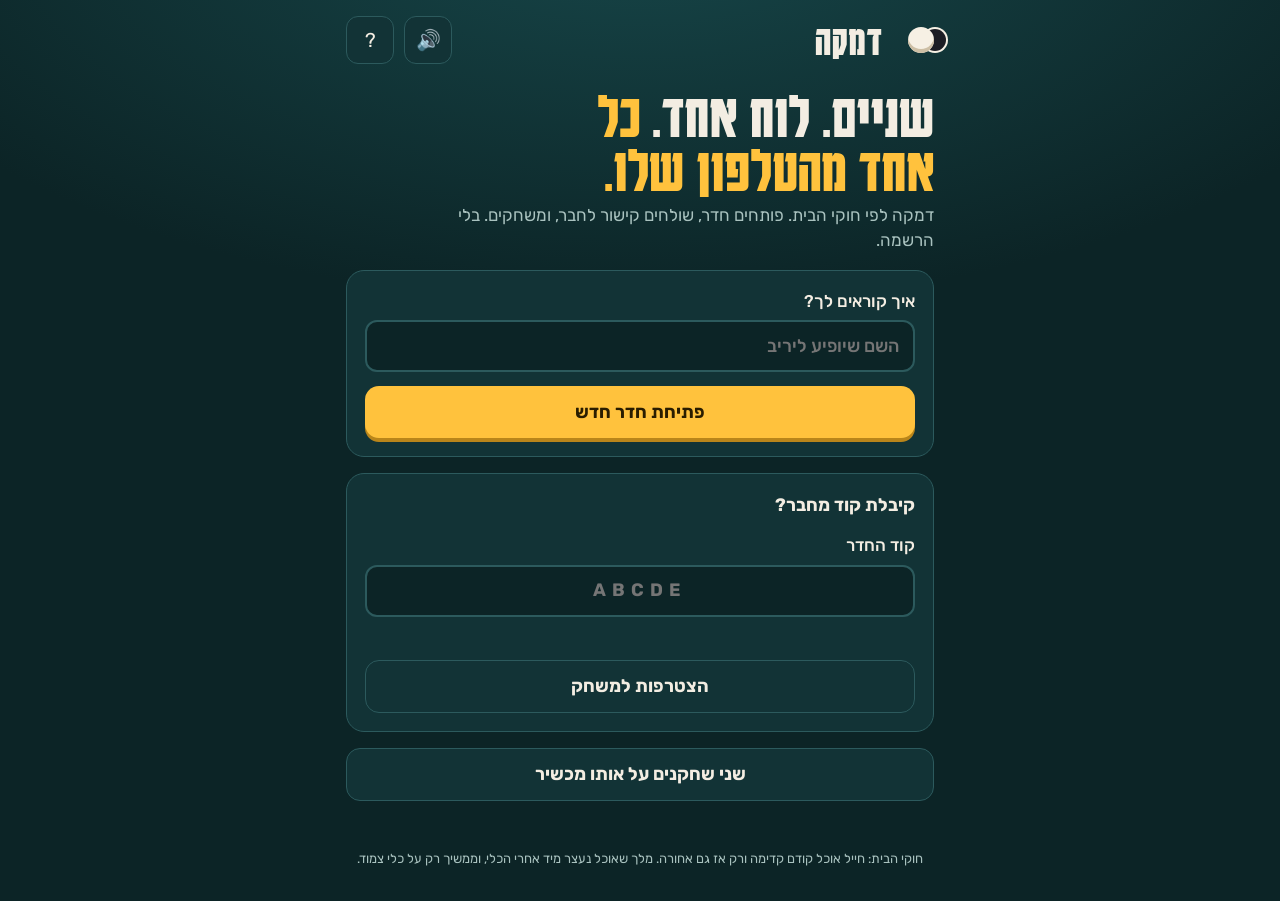
<file: index.html>
<!DOCTYPE html>
<html lang="he" dir="rtl">
<head>
<meta charset="utf-8">
<meta name="viewport" content="width=device-width, initial-scale=1, viewport-fit=cover">
<meta name="theme-color" content="#0c2426">
<title>דמקה בקיוסק</title>
<meta name="description" content="דמקה אונליין לשני שחקנים, כל אחד מהטלפון שלו. בלי הרשמה.">
<link rel="preconnect" href="https://fonts.googleapis.com">
<link rel="preconnect" href="https://fonts.gstatic.com" crossorigin>
<link href="https://fonts.googleapis.com/css2?family=Karantina:wght@400;700&family=Rubik:wght@400;500;700&display=swap" rel="stylesheet">
<link rel="stylesheet" href="style.css">
</head>
<body>
<div class="wrap">
  <header class="top">
    <h1 class="logo"><span class="dot" aria-hidden="true"></span>דמקה</h1>
    <div class="row" style="flex-wrap:nowrap">
      <button class="icon-btn" id="soundBtn" aria-pressed="true" aria-label="צלילים">🔊</button>
      <button class="icon-btn" id="rulesBtn" aria-label="חוקי המשחק">?</button>
    </div>
  </header>

  <!-- HOME -->
  <main id="home" class="wrap" style="padding:0">
    <section class="hero">
      <h2>שניים. לוח אחד. <em>כל אחד מהטלפון שלו.</em></h2>
      <p>דמקה לפי חוקי הבית. פותחים חדר, שולחים קישור לחבר, ומשחקים. בלי הרשמה.</p>
    </section>
    <div class="card">
      <label class="f" for="nameIn">איך קוראים לך?
        <input class="t" id="nameIn" maxlength="16" autocomplete="nickname" placeholder="השם שיופיע ליריב">
      </label>
      <button class="btn btn-primary" id="createBtn">פתיחת חדר חדש</button>
    </div>
    <div class="card">
      <h3>קיבלת קוד מחבר?</h3>
      <label class="f" for="codeIn">קוד החדר
        <input class="t code" id="codeIn" maxlength="5" autocomplete="off" inputmode="latin" placeholder="ABCDE" aria-describedby="joinErr">
      </label>
      <p class="err" id="joinErr" role="alert"></p>
      <button class="btn btn-ghost" id="joinBtn">הצטרפות למשחק</button>
    </div>
    <button class="btn btn-ghost" id="localBtn">שני שחקנים על אותו מכשיר</button>
  </main>

  <!-- GAME -->
  <main id="game" hidden style="display:flex;flex-direction:column;gap:12px">
    <div class="banner" id="waitBanner" hidden>
      <div class="share" style="width:100%">
        <p>שלח לחבר את הקישור או את הקוד:</p>
        <div class="bigcode" id="bigCode">-----</div>
        <div class="row">
          <button class="btn btn-primary" id="shareBtn">שליחת קישור</button>
          <button class="btn btn-ghost" id="copyBtn">העתקת קישור</button>
        </div>
        <p class="hint">אתה משחק בלבן ומתחיל. הלוח ייפתח כשהחבר ייכנס.</p>
      </div>
    </div>

    <div class="players">
      <div class="pl" id="plTop"><span class="chip"></span><div class="who"><span class="nm"></span><span class="sub"><span class="online"></span><span class="st"></span></span></div></div>
      <span class="vs" aria-hidden="true">נגד</span>
      <div class="pl" id="plBottom"><span class="chip"></span><div class="who"><span class="nm"></span><span class="sub"><span class="online"></span><span class="st"></span></span></div></div>
    </div>

    <div class="status" id="status" aria-live="polite"></div>

    <div class="stage" id="stage">
      <div class="board-wrap" id="boardWrap">
        <span class="stud tl" aria-hidden="true"></span><span class="stud tr" aria-hidden="true"></span><span class="stud bl" aria-hidden="true"></span><span class="stud br" aria-hidden="true"></span>
        <div class="files" id="files" aria-hidden="true"></div>
        <div class="ranks" id="ranks" aria-hidden="true"></div>
        <div class="board" id="board" role="grid" aria-label="לוח דמקה"></div>
        <svg class="paths" id="paths" viewBox="0 0 8 8" preserveAspectRatio="none" aria-hidden="true"></svg>
        <div class="pieces" id="pieces" aria-hidden="true"></div>
        <div class="glare" aria-hidden="true"></div>
        <canvas class="fx" id="fx" aria-hidden="true"></canvas>
      </div>
    </div>

    <div class="tray">
      <span>כלים לבנים: <b id="cntW">12</b></span>
      <span id="moveNo">מהלך 1</span>
      <span>כלים שחורים: <b id="cntB">12</b></span>
    </div>

    <div class="react" id="react" aria-label="תגובות ליריב">
      <button data-e="👏" aria-label="מחיאות כפיים">👏</button>
      <button data-e="🔥" aria-label="אש">🔥</button>
      <button data-e="😂" aria-label="צוחק">😂</button>
      <button data-e="😱" aria-label="בהלם">😱</button>
      <button data-e="🤝" aria-label="לחיצת יד">🤝</button>
    </div>

    <div class="banner" id="drawBanner" hidden>
      <p id="drawText">היריב מציע תיקו.</p>
      <div class="row" style="flex:1 1 200px">
        <button class="btn btn-primary" id="drawYes">מסכים לתיקו</button>
        <button class="btn btn-ghost" id="drawNo">ממשיכים לשחק</button>
      </div>
    </div>

    <div class="actions">
      <button class="btn btn-ghost" id="cancelBtn" hidden>ביטול בחירה</button>
      <button class="btn btn-ghost" id="drawBtn">הצעת תיקו</button>
      <button class="btn btn-danger" id="resignBtn">כניעה</button>
      <button class="btn btn-ghost" id="leaveBtn">יציאה</button>
    </div>
    <p class="hint" id="roomHint" style="text-align:center"></p>
  </main>

  <footer>חוקי הבית: חייל אוכל קודם קדימה ורק אז גם אחורה. מלך שאוכל נעצר מיד אחרי הכלי, וממשיך רק על כלי צמוד.</footer>
</div>

<div id="live" class="sr" aria-live="assertive"></div>

<dialog id="rulesDlg" aria-labelledby="rulesH">
  <h2 id="rulesH">החוקים</h2>
  <ul>
    <li>משחקים רק על המשבצות הכהות. הלבן מתחיל.</li>
    <li>חייל זז משבצת אחת באלכסון קדימה.</li>
    <li><b>אכילה היא חובה.</b> קופצים מעל כלי של היריב אל משבצת ריקה אחריו. האכילה הראשונה של חייל חייבת להיות קדימה, אבל אם הוא כבר אכל, הוא יכול להמשיך לאכול גם אחורה.</li>
    <li>אם אחרי אכילה אפשר לאכול שוב, חייבים להמשיך עד הסוף. מותר לבחור באיזו שרשרת לאכול, לא חייבים את הארוכה ביותר.</li>
    <li>חייל שמגיע לשורה האחרונה הופך למלך 👑. אם זה קורה באמצע אכילה, הוא ממשיך לאכול כמלך.</li>
    <li>מלך זז כמה משבצות שרוצה באלכסון ואוכל גם מרחוק, אבל אחרי שהוא אוכל הוא חייב לעצור במשבצת שמיד אחרי הכלי שאכל. הוא ממשיך לאכול רק אם יש כלי של היריב צמוד אליו, כמו חייל. כלי רחוק יותר כבר לא נחשב.</li>
    <li>כלי שנאכל נשאר על הלוח עד סוף התור, ואי אפשר לקפוץ מעליו פעמיים.</li>
    <li>מנצח מי שליריב לא נשארו מהלכים: כל הכלים שלו נאכלו או נחסמו.</li>
    <li>תיקו: בהסכמה, כשאותו מצב חוזר 3 פעמים, או אחרי 15 מהלכים של מלכים בלבד בלי אכילה.</li>
  </ul>
  <p class="hint">איך משחקים: לוחצים על כלי (הכלים שאפשר להזיז מסומנים במסגרת צהובה), ואז על הנקודה הצהובה. בשרשרת אכילה לוחצים על כל עצירה בדרך. אפשר גם עם מקלדת: חצים ו-Enter.</p>
  <form method="dialog"><button class="btn btn-primary" style="width:100%">הבנתי</button></form>
</dialog>

<dialog id="endDlg" aria-labelledby="endH">
  <h2 id="endH" class="sr">סוף המשחק</h2>
  <div class="result-big" id="endBig"></div>
  <p id="endText" style="text-align:center;margin:0 0 14px"></p>
  <div class="row">
    <button class="btn btn-primary" id="rematchBtn">משחק חוזר</button>
    <button class="btn btn-ghost" id="endClose">לראות את הלוח</button>
  </div>
</dialog>

<dialog id="confirmDlg" aria-labelledby="confirmH">
  <h2 id="confirmH" style="font-size:36px">בטוח?</h2>
  <p id="confirmText"></p>
  <div class="row">
    <button class="btn btn-danger" id="confirmYes">כן</button>
    <button class="btn btn-ghost" id="confirmNo">לא</button>
  </div>
</dialog>

<div class="toast" id="toast" role="status" hidden></div>

<svg width="0" height="0" style="position:absolute" aria-hidden="true">
  <defs><linearGradient id="gold" x1="0" y1="0" x2="0" y2="1"><stop offset="0" stop-color="#fff3c0"/><stop offset=".45" stop-color="#f2c44d"/><stop offset="1" stop-color="#a8701a"/></linearGradient></defs>
  <symbol id="crown" viewBox="0 0 24 24"><path fill="url(#gold)" stroke="#6b4310" stroke-width=".6" stroke-linejoin="round" d="M3 18h18l-1.6-9.2-4.4 3.7L12 5.5 9 12.5 4.6 8.8z"/><rect x="3" y="19" width="18" height="2.2" rx="1" fill="url(#gold)" stroke="#6b4310" stroke-width=".5"/><circle cx="12" cy="5" r="1.4" fill="#ff6a55"/><circle cx="4.4" cy="8.4" r="1.1" fill="#7be0a8"/><circle cx="19.6" cy="8.4" r="1.1" fill="#7be0a8"/></symbol>
</svg>

<script src="engine.js"></script>
<script src="app.js"></script>
</body>
</html>
</file>
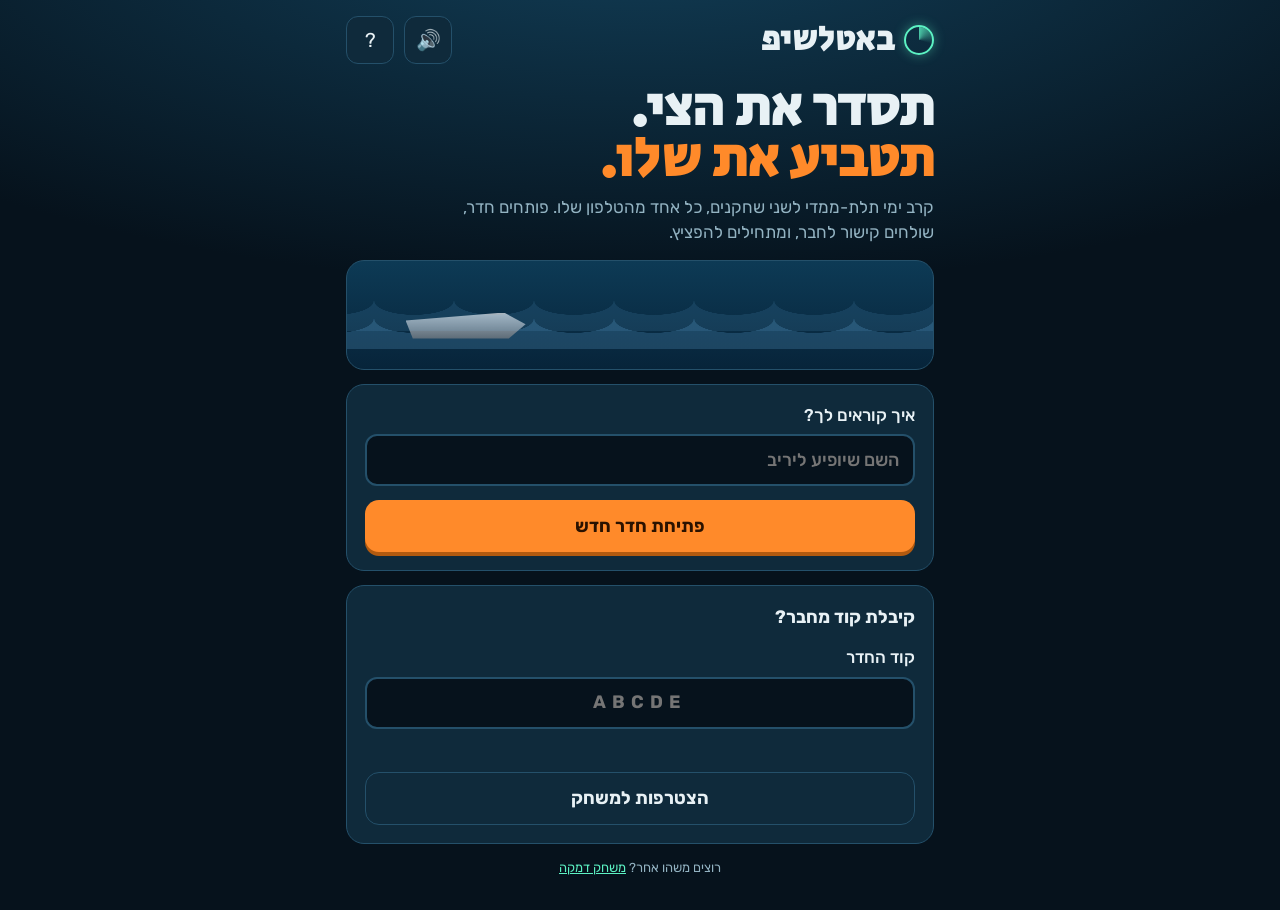
<file: battleship/index.html>
<!DOCTYPE html>
<html lang="he" dir="rtl">
<head>
<meta charset="utf-8">
<meta name="viewport" content="width=device-width, initial-scale=1, viewport-fit=cover">
<meta name="theme-color" content="#06121c">
<title>באטלשיפ</title>
<meta name="description" content="באטלשיפ תלת-ממדי אונליין לשני שחקנים, כל אחד מהטלפון שלו. בלי הרשמה.">
<link rel="preconnect" href="https://fonts.googleapis.com">
<link rel="preconnect" href="https://fonts.gstatic.com" crossorigin>
<link href="https://fonts.googleapis.com/css2?family=Secular+One&family=Rubik:wght@400;500;700&display=swap" rel="stylesheet">
<link rel="stylesheet" href="style.css">
<link rel="stylesheet" href="weapons.css">
</head>
<body>
<div class="wrap">
  <header class="top">
    <h1 class="logo"><span class="radar-dot" aria-hidden="true"></span>באטלשיפ</h1>
    <div class="row" style="flex-wrap:nowrap">
      <button class="icon-btn" id="soundBtn" aria-pressed="true" aria-label="צלילים">🔊</button>
      <button class="icon-btn" id="rulesBtn" aria-label="חוקי המשחק">?</button>
    </div>
  </header>

  <!-- HOME -->
  <main id="home" class="wrap" style="padding:0">
    <section class="hero">
      <h2>תסדר את הצי. <em>תטביע את שלו.</em></h2>
      <p>קרב ימי תלת-ממדי לשני שחקנים, כל אחד מהטלפון שלו. פותחים חדר, שולחים קישור לחבר, ומתחילים להפציץ.</p>
    </section>
    <div class="hero-sea" aria-hidden="true"><div class="wave"></div><div class="boat"></div><div class="wave w2"></div></div>
    <div class="card">
      <label class="f" for="nameIn">איך קוראים לך?
        <input class="t" id="nameIn" maxlength="16" autocomplete="nickname" placeholder="השם שיופיע ליריב">
      </label>
      <button class="btn btn-primary" id="createBtn">פתיחת חדר חדש</button>
    </div>
    <div class="card">
      <h3>קיבלת קוד מחבר?</h3>
      <label class="f" for="codeIn">קוד החדר
        <input class="t code" id="codeIn" maxlength="5" autocomplete="off" placeholder="ABCDE" aria-describedby="joinErr">
      </label>
      <p class="err" id="joinErr" role="alert"></p>
      <button class="btn btn-ghost" id="joinBtn">הצטרפות למשחק</button>
    </div>
  </main>

  <!-- GAME -->
  <main id="game" hidden style="display:flex;flex-direction:column;gap:12px">
    <div class="banner" id="waitBanner" hidden>
      <div class="share">
        <p>שלח לחבר את הקישור או את הקוד:</p>
        <div class="bigcode" id="bigCode">-----</div>
        <div class="row">
          <button class="btn btn-primary" id="shareBtn">שליחת קישור</button>
          <button class="btn btn-ghost" id="copyBtn">העתקת קישור</button>
        </div>
        <p class="hint">בינתיים אפשר כבר לסדר את הצי.</p>
      </div>
    </div>

    <div class="players">
      <div class="pl" id="plMe"><span class="flag" aria-hidden="true">⚓</span><div class="who"><span class="nm"></span><span class="sub"><span class="online"></span><span class="st"></span></span></div></div>
      <span class="vs" aria-hidden="true">נגד</span>
      <div class="pl" id="plOpp"><span class="flag" aria-hidden="true">🏴‍☠️</span><div class="who"><span class="nm"></span><span class="sub"><span class="online"></span><span class="st"></span></span></div></div>
    </div>

    <div class="status" id="status" aria-live="polite"></div>

    <div class="tabs" role="tablist" aria-label="איזה לוח להציג">
      <button role="tab" id="tabEnemy" aria-selected="false" aria-controls="stage">הים של היריב</button>
      <button role="tab" id="tabMine" aria-selected="true" aria-controls="stage">הצי שלי</button>
    </div>

    <div class="stage" id="stage" role="tabpanel">
      <div class="scene">
        <div class="board3d" id="board3d">
          <div class="rim" aria-hidden="true"></div>
          <div class="water" aria-hidden="true"></div>
          <div class="coords x" id="coordX" aria-hidden="true"></div>
          <div class="coords y" id="coordY" aria-hidden="true"></div>
          <div class="grid" id="grid" role="grid" aria-label="לוח"></div>
          <div class="radar" aria-hidden="true"></div>
          <div class="ships" id="ships" aria-hidden="true"></div>
          <div class="marks" id="marks" aria-hidden="true"></div>
          <div class="shells" id="shells" aria-hidden="true"></div>
        </div>
      </div>
      <canvas class="fx" id="fx" aria-hidden="true"></canvas>
    </div>

    <div class="panel" id="placePanel" hidden>
      <h3>סדר את הצי: בחר אונייה ולחץ על הלוח</h3>
      <div class="dock" id="dock"></div>
      <div class="row">
        <button class="btn btn-ghost" id="rotateBtn">⟳ סיבוב</button>
        <button class="btn btn-ghost" id="randomBtn">🎲 סידור אקראי</button>
        <button class="btn btn-ghost" id="clearBtn">ניקוי</button>
      </div>
      <button class="btn btn-sonar" id="readyBtn" disabled>הצי מוכן, לקרב!</button>
    </div>

    <div class="panel" id="fireBar" hidden>
      <div class="weapons" id="weapons" role="radiogroup" aria-label="בחירת נשק"></div>
      <div class="firebar">
        <div class="target" id="targetLbl">בחר משבצת בים של היריב</div>
        <button class="btn btn-ghost" id="dirBtn" hidden>↔ לרוחב</button>
        <button class="btn btn-primary btn-fire" id="fireBtn" disabled>אש! 💥</button>
      </div>
    </div>

    <div class="fleets" id="fleets" hidden>
      <div class="fleet" id="fleetMine"><h4>הצי שלי</h4></div>
      <div class="fleet" id="fleetOpp"><h4>הצי של היריב</h4></div>
    </div>
    <div class="stats" id="stats" hidden>
      <span>יריות: <b id="stShots">0</b></span>
      <span>פגיעות: <b id="stHits">0</b></span>
      <span>דיוק: <b id="stAcc">0%</b></span>
    </div>

    <div class="react" id="react" aria-label="תגובות ליריב">
      <button data-e="💥" aria-label="בום">💥</button>
      <button data-e="😂" aria-label="צוחק">😂</button>
      <button data-e="😱" aria-label="בהלם">😱</button>
      <button data-e="🫡" aria-label="הצדעה">🫡</button>
      <button data-e="🔥" aria-label="אש">🔥</button>
    </div>

    <div class="actions">
      <button class="btn btn-ghost" id="flatBtn" aria-pressed="false">תצוגה שטוחה</button>
      <button class="btn btn-danger" id="resignBtn">כניעה</button>
      <button class="btn btn-ghost" id="leaveBtn">יציאה</button>
    </div>
    <p class="hint" id="roomHint" style="text-align:center"></p>
  </main>

  <footer>רוצים משהו אחר? <a href="../">משחק דמקה</a></footer>
</div>

<div id="live" class="sr" aria-live="assertive"></div>

<dialog id="rulesDlg" aria-labelledby="rulesH">
  <h2 id="rulesH">איך משחקים</h2>
  <ul>
    <li>לכל שחקן לוח של 10×10 וצי של 5 אוניות: נושאת מטוסים (5), ספינת קרב (4), משחתת (3), צוללת (3) וסיירת (2).</li>
    <li>מסדרים את האוניות לאורך או לרוחב, בלי חפיפה. אפשר לסדר לבד או אקראית.</li>
    <li>יורים בתורות. היריב עונה אוטומטית: פגיעה 🔥 או החטאה 💧. <b>פגיעה בירייה רגילה = עוד ירייה.</b></li>
    <li><b>נשק מיוחד</b> (במקום ירייה רגילה):
      ✈️ מתקפה אווירית: 5 משבצות בצורת + (פעמיים) ·
      🚀 טיל טומהוק: ריבוע 3×3 (פעם אחת) ·
      💥 טילי אפאצ'י: 3 משבצות בקו (פעמיים) ·
      🌊 טורפדו: שוחה לאורך שורה או טור עד האונייה הראשונה (פעמיים) ·
      📡 סונאר: בודק אם יש אונייה בריבוע 3×3 בלי לירות (פעמיים).</li>
    <li>כל נשק שייך לאונייה: נושאת המטוסים, ספינת הקרב, המשחתת, הצוללת והסיירת. כשהאונייה טובעת, הנשק שלה אובד.</li>
    <li>כשכל המשבצות של אונייה נפגעו, היא טובעת וכולם רואים איזו אונייה זו.</li>
    <li>מי שמטביע ראשון את כל הצי של היריב מנצח.</li>
    <li>הוגנות: לפני הקרב כל טלפון נועל את הסידור שלו בחותמת סודית. בסוף המשחק הסידור נחשף, והאתר בודק שאף אחד לא שיקר.</li>
  </ul>
  <p class="hint">משחקים: בתור שלך לוחצים על משבצת בים של היריב כדי לכוון, ואז על "אש!". אפשר גם עם מקלדת: חצים ו-Enter.</p>
  <form method="dialog"><button class="btn btn-primary" style="width:100%">הבנתי</button></form>
</dialog>

<dialog id="endDlg" aria-labelledby="endH">
  <h2 id="endH" class="sr">סוף המשחק</h2>
  <div class="result-big" id="endBig"></div>
  <p id="endText" style="text-align:center;margin:0 0 6px"></p>
  <p class="verify" id="verifyTxt"></p>
  <div class="row">
    <button class="btn btn-primary" id="rematchBtn">משחק חוזר</button>
    <button class="btn btn-ghost" id="endClose">לראות את הלוח</button>
  </div>
</dialog>

<dialog id="confirmDlg" aria-labelledby="confirmH">
  <h2 id="confirmH">בטוח?</h2>
  <p id="confirmText"></p>
  <div class="row">
    <button class="btn btn-danger" id="confirmYes">כן</button>
    <button class="btn btn-ghost" id="confirmNo">לא</button>
  </div>
</dialog>

<div class="toast" id="toast" role="status" hidden></div>

<script src="game.js"></script>
<script src="app.js"></script>
</body>
</html>
</file>
<file: style.css>
/* Direction: an Israeli kiosk table at night. Teal night air, a real walnut-and-maple board
   with a brass inlay, lacquered ivory and ink pieces, one hot-yellow accent for "you can act here". */
@property --ang { syntax: "<angle>"; initial-value: 0deg; inherits: false; }
:root {
  --night: #0c2426;
  --night-2: #123336;
  --night-3: #1a4447;
  --line: #2c5a5d;
  --text: #f3ede2;
  --muted: #a9c2bf;
  --maple: #e6c58f;
  --walnut: #6b381b;
  --frame: #4a2410;
  --brass: #d8b25a;
  --ivory: #f6f0e4;
  --ink: #1c1d24;
  --accent: #ffc23d;
  --accent-ink: #2a1d00;
  --danger: #ff6a55;
  --good: #7be0a8;
  --display: "Karantina", "Rubik", system-ui, sans-serif;
  --body: "Rubik", system-ui, -apple-system, "Segoe UI", Arial, sans-serif;
  --r: 14px;
  --pad: 22px;
  color-scheme: dark;
}
* { box-sizing: border-box; }
html, body { height: 100%; margin: 0; }
body {
  background: radial-gradient(120% 80% at 50% -10%, #17474a 0%, var(--night) 55%) fixed, var(--night);
  color: var(--text);
  font-family: var(--body);
  font-size: 17px;
  line-height: 1.5;
  -webkit-tap-highlight-color: transparent;
  padding: env(safe-area-inset-top) env(safe-area-inset-right) env(safe-area-inset-bottom) env(safe-area-inset-left);
  overflow-x: hidden;
}
button { font: inherit; color: inherit; }
:focus-visible { outline: 3px solid var(--accent); outline-offset: 2px; }
.sr { position: absolute; width: 1px; height: 1px; overflow: hidden; clip: rect(0 0 0 0); white-space: nowrap; }
.wrap { max-width: 620px; margin: 0 auto; padding: 16px 16px 32px; display: flex; flex-direction: column; gap: 16px; min-height: 100%; }
header.top { display: flex; align-items: center; justify-content: space-between; gap: 12px; }
.logo { font-family: var(--display); font-weight: 700; font-size: 44px; line-height: .9; letter-spacing: .5px; margin: 0; display: flex; align-items: center; gap: 10px; }
.logo .dot { width: 26px; height: 26px; border-radius: 50%; background: var(--ivory); box-shadow: inset 0 -4px 0 #cdbfa5, 14px 0 0 -2px var(--ink), 14px 0 0 0 var(--ivory); margin-left: 16px; }
.icon-btn { min-width: 48px; min-height: 48px; border-radius: 12px; border: 1px solid var(--line); background: var(--night-2); display: inline-grid; place-items: center; cursor: pointer; font-size: 20px; }
.icon-btn[aria-pressed="false"] { opacity: .6; }

/* buttons */
.btn { min-height: 52px; padding: 12px 20px; border-radius: var(--r); border: 0; cursor: pointer; font-weight: 700; font-size: 18px; display: inline-flex; align-items: center; justify-content: center; gap: 10px; transition: transform .12s ease, filter .12s ease; }
.btn:active { transform: scale(.97); }
.btn-primary { background: var(--accent); color: var(--accent-ink); box-shadow: 0 4px 0 #b9851a; }
.btn-ghost { background: var(--night-2); border: 1px solid var(--line); }
.btn-danger { background: transparent; border: 1px solid var(--danger); color: var(--danger); }
.btn[disabled] { opacity: .45; cursor: not-allowed; }
.row { display: flex; gap: 10px; flex-wrap: wrap; }
.row > .btn { flex: 1 1 140px; }

/* home */
.hero { display: grid; gap: 6px; }
.hero h2 { font-family: var(--display); font-size: 64px; line-height: .85; margin: 8px 0 0; font-weight: 700; text-wrap: balance; }
.hero h2 em { font-style: normal; color: var(--accent); }
.hero p { margin: 0; color: var(--muted); max-width: 46ch; }
.card { background: var(--night-2); border: 1px solid var(--line); border-radius: 18px; padding: 18px; display: grid; gap: 14px; }
.card h3 { margin: 0; font-size: 18px; }
label.f { display: grid; gap: 6px; font-weight: 500; }
input.t { min-height: 52px; border-radius: 12px; border: 2px solid var(--line); background: var(--night); color: var(--text); padding: 10px 14px; font: inherit; font-size: 18px; width: 100%; }
input.t:focus { border-color: var(--accent); outline: none; }
input.code { text-transform: uppercase; letter-spacing: 6px; font-family: var(--body); font-weight: 700; text-align: center; direction: ltr; }
.hint { color: var(--muted); font-size: 15px; margin: 0; }
.err { color: var(--danger); font-size: 15px; margin: 0; min-height: 1em; }

/* players */
.players { display: grid; grid-template-columns: 1fr auto 1fr; gap: 8px; align-items: stretch; }
.pl { background: var(--night-2); border: 2px solid var(--line); border-radius: 14px; padding: 8px 10px; display: flex; align-items: center; gap: 10px; min-width: 0; transition: border-color .3s, box-shadow .3s, transform .3s; }
.pl.turn { border-color: var(--accent); box-shadow: 0 0 0 3px rgba(255,194,61,.18), 0 0 24px rgba(255,194,61,.25); transform: translateY(-2px); }
.pl .chip { flex: 0 0 auto; width: 28px; height: 28px; border-radius: 50%; }
.chip.w { background: radial-gradient(circle at 35% 30%, #fff, var(--ivory) 50%, #d8c7a5); box-shadow: 0 2px 0 #b9a888; }
.chip.b { background: radial-gradient(circle at 35% 30%, #555866, var(--ink) 55%, #08080b); box-shadow: 0 2px 0 #000, 0 0 0 2px #6d6f7d; }
.pl.turn .chip { animation: chipBob 1.4s ease-in-out infinite; }
@keyframes chipBob { 50% { transform: translateY(-3px) rotate(-8deg); } }
.pl .who { min-width: 0; display: grid; line-height: 1.2; }
.pl .nm { font-weight: 700; white-space: nowrap; overflow: hidden; text-overflow: ellipsis; }
.pl .sub { font-size: 13px; color: var(--muted); display: flex; gap: 6px; align-items: center; }
.online { width: 8px; height: 8px; border-radius: 50%; background: #5d7472; display: inline-block; }
.online.on { background: var(--good); box-shadow: 0 0 0 0 rgba(123,224,168,.6); animation: onl 2s infinite; }
@keyframes onl { 70% { box-shadow: 0 0 0 6px rgba(123,224,168,0); } }
.vs { font-family: var(--display); font-size: 28px; align-self: center; color: var(--muted); }
.status { text-align: center; font-weight: 700; font-size: 18px; min-height: 28px; display: flex; align-items: center; justify-content: center; gap: 8px; }
.status .pill { background: var(--accent); color: var(--accent-ink); border-radius: 999px; padding: 2px 12px; font-size: 15px; animation: pillPop .5s cubic-bezier(.3,1.6,.5,1); }
@keyframes pillPop { from { transform: scale(.4); opacity: 0; } }
.status.flash { animation: stFlash .6s ease; }
@keyframes stFlash { 30% { transform: scale(1.12); color: var(--accent); } }

/* ===================== BOARD ===================== */
.stage { position: relative; width: 100%; max-width: 560px; margin: 4px auto 0; }
.stage::before { /* turn glow: a light that runs around the frame when it's your move */
  content: ""; position: absolute; inset: -4px; border-radius: 24px; opacity: 0; transition: opacity .5s;
  background: conic-gradient(from var(--ang), transparent 0 55%, rgba(255,194,61,.0) 60%, var(--accent) 75%, #fff4c9 78%, var(--accent) 81%, transparent 92%);
  animation: spin 3.2s linear infinite; filter: blur(.5px);
}
.stage::after { content: ""; position: absolute; inset: 8% 4% -6%; border-radius: 50%; background: radial-gradient(closest-side, rgba(255,194,61,.16), transparent); filter: blur(20px); opacity: 0; transition: opacity .6s; z-index: -1; }
.stage.myturn::before { opacity: 1; }
.stage.myturn::after { opacity: 1; }
@keyframes spin { to { --ang: 360deg; } }
.stage.shake { animation: shake .38s cubic-bezier(.36,.07,.19,.97); }
.stage.shake-big { animation: shake 0.55s cubic-bezier(.36,.07,.19,.97); }
@keyframes shake { 10%, 90% { transform: translate(-1px, 1px); } 20%, 80% { transform: translate(3px, -2px); } 30%, 50%, 70% { transform: translate(-5px, 2px) rotate(-.4deg); } 40%, 60% { transform: translate(5px, -1px) rotate(.4deg); } }

.board-wrap {
  position: relative; width: 100%; aspect-ratio: 1; padding: var(--pad); border-radius: 20px; direction: ltr;
  background: var(--tex-frame, var(--frame)) center / 260% 260%, var(--frame);
  box-shadow:
    inset 0 2px 0 rgba(255,255,255,.22), inset 0 -3px 0 rgba(0,0,0,.45), inset 0 0 0 1px rgba(255,255,255,.06),
    inset 0 0 30px rgba(0,0,0,.45),
    0 2px 0 #2a1307, 0 6px 0 #1f0e05, 0 30px 50px -8px rgba(0,0,0,.65);
}
.stud { position: absolute; width: 9px; height: 9px; border-radius: 50%; background: radial-gradient(circle at 35% 30%, #fff6d6, var(--brass) 45%, #7a5a1c); box-shadow: 0 1px 1px rgba(0,0,0,.6); }
.stud.tl { top: 7px; left: 7px; } .stud.tr { top: 7px; right: 7px; } .stud.bl { bottom: 7px; left: 7px; } .stud.br { bottom: 7px; right: 7px; }
.files, .ranks { position: absolute; display: grid; pointer-events: none; font-size: 10px; font-weight: 700; color: rgba(240,210,150,.75); text-shadow: 0 1px 0 rgba(0,0,0,.6); letter-spacing: .5px; }
.files { left: var(--pad); right: var(--pad); bottom: 0; height: var(--pad); grid-template-columns: repeat(8, 1fr); place-items: center; }
.ranks { top: var(--pad); bottom: var(--pad); left: 0; width: var(--pad); grid-template-rows: repeat(8, 1fr); place-items: center; }

.board { position: relative; width: 100%; height: 100%; display: grid; grid-template-columns: repeat(8, 1fr); grid-template-rows: repeat(8, 1fr);
  box-shadow: 0 0 0 2px #2b1408, 0 0 0 4px var(--brass), 0 0 0 6px #2b1408, 0 0 14px 6px rgba(0,0,0,.35); }
.board::after { content: ""; position: absolute; inset: 0; pointer-events: none; background: radial-gradient(120% 120% at 50% 40%, transparent 55%, rgba(0,0,0,.32)); }
.sq { border: 0; padding: 0; margin: 0; position: relative; cursor: default; overflow: hidden;
  background: var(--tex-light, var(--maple)) 0 0 / 420% 420%, var(--maple); box-shadow: inset 0 1px 0 rgba(255,255,255,.25), inset 0 -1px 0 rgba(120,80,30,.25); }
.sq.dark { cursor: pointer; background: var(--tex-dark, var(--walnut)) 0 0 / 420% 420%, var(--walnut); box-shadow: inset 0 1px 0 rgba(255,220,170,.10), inset 0 -1px 0 rgba(0,0,0,.35), inset 0 0 12px rgba(0,0,0,.18); }
.sq:focus-visible { outline: 3px solid #fff; outline-offset: -3px; z-index: 3; }
.sq.last::before { content: ""; position: absolute; inset: 0; background: radial-gradient(closest-side, rgba(255,194,61,.38), rgba(255,194,61,.12)); animation: fadeIn .5s ease; }
.sq.sel::before { content: ""; position: absolute; inset: 0; background: radial-gradient(closest-side, rgba(255,214,110,.55), rgba(255,194,61,.15)); box-shadow: inset 0 0 0 2px rgba(255,194,61,.9); }
.sq.target::after { content: ""; position: absolute; left: 50%; top: 50%; width: 30%; height: 30%; transform: translate(-50%,-50%); border-radius: 50%;
  background: radial-gradient(circle, #fff3c4 0 25%, var(--accent) 45%, rgba(255,194,61,.0) 72%); box-shadow: 0 0 14px 4px rgba(255,194,61,.55); animation: dotPulse 1.1s ease-in-out infinite; }
.sq.target .ring { position: absolute; left: 50%; top: 50%; width: 30%; height: 30%; border-radius: 50%; border: 2px solid var(--accent); transform: translate(-50%,-50%); animation: ringOut 1.4s ease-out infinite; pointer-events: none; }
.sq.target.capt::after { width: 56%; height: 56%; background: transparent; border: 3px dashed var(--accent); box-shadow: 0 0 14px 2px rgba(255,194,61,.45), inset 0 0 10px rgba(255,194,61,.45); animation: spinRing 3s linear infinite; }
@keyframes dotPulse { 50% { transform: translate(-50%,-50%) scale(.78); } }
@keyframes ringOut { from { width: 30%; height: 30%; opacity: .9; } to { width: 95%; height: 95%; opacity: 0; } }
@keyframes spinRing { to { transform: translate(-50%,-50%) rotate(360deg); } }
@keyframes fadeIn { from { opacity: 0; } }
.rip { position: absolute; left: 50%; top: 50%; width: 10%; height: 10%; border-radius: 50%; background: rgba(255,240,200,.55); transform: translate(-50%,-50%); animation: rip .5s ease-out forwards; pointer-events: none; }
@keyframes rip { to { width: 160%; height: 160%; opacity: 0; } }

.paths { position: absolute; inset: var(--pad); width: calc(100% - var(--pad) * 2); height: calc(100% - var(--pad) * 2); pointer-events: none; overflow: visible; }
.paths .trail { fill: none; stroke: var(--accent); stroke-width: .07; stroke-linecap: round; stroke-linejoin: round; opacity: .55; stroke-dasharray: 20; stroke-dashoffset: 20; animation: draw .6s ease-out forwards; filter: drop-shadow(0 0 .08px var(--accent)); }
.paths .chain { fill: none; stroke: #fff3c4; stroke-width: .08; stroke-linecap: round; stroke-linejoin: round; stroke-dasharray: .18 .14; animation: march .8s linear infinite; opacity: .9; }
.paths .node { fill: var(--accent); }
@keyframes draw { to { stroke-dashoffset: 0; } }
@keyframes march { to { stroke-dashoffset: -.64; } }

/* pieces */
.pieces { position: absolute; inset: var(--pad); pointer-events: none; }
.pc { position: absolute; width: 12.5%; height: 12.5%; left: 0; top: 0; display: grid; place-items: center; transition: transform .26s cubic-bezier(.25,.8,.3,1), opacity .3s; will-change: transform; }
.pc .shadow { position: absolute; width: 76%; height: 76%; border-radius: 50%; background: radial-gradient(closest-side, rgba(0,0,0,.6), rgba(0,0,0,.25) 70%, transparent); transform: translate(5%, 12%); transition: transform .22s, opacity .22s; }
.pc .disc { width: 78%; height: 78%; border-radius: 50%; position: relative; display: grid; place-items: center; transition: transform .22s cubic-bezier(.3,1.4,.5,1), filter .3s; }
.pc.w .disc {
  background:
    radial-gradient(ellipse 34% 22% at 34% 26%, rgba(255,255,255,.95), rgba(255,255,255,0)),
    repeating-radial-gradient(circle at 50% 50%, rgba(140,110,70,0) 0 18%, rgba(140,110,70,.22) 19% 20.5%, rgba(140,110,70,0) 21.5% 33%),
    radial-gradient(circle at 50% 42%, #fffaf0 0%, #f1e5cd 58%, #d4c09a 100%);
  box-shadow: 0 1px 0 #d9c9a8, 0 2px 0 #cbb994, 0 3px 0 #bba982, 0 4px 0 #a89670, 0 5px 0 #8e7c57, inset 0 0 0 1px rgba(255,255,255,.7), inset 0 -3px 4px rgba(90,60,20,.18);
}
.pc.b .disc {
  background:
    radial-gradient(ellipse 34% 22% at 34% 26%, rgba(255,255,255,.42), rgba(255,255,255,0)),
    repeating-radial-gradient(circle at 50% 50%, rgba(255,255,255,0) 0 18%, rgba(255,255,255,.09) 19% 20.5%, rgba(255,255,255,0) 21.5% 33%),
    radial-gradient(circle at 50% 42%, #3b3e4c 0%, #1e1f28 58%, #0c0c11 100%);
  box-shadow: 0 1px 0 #15161c, 0 2px 0 #0f1015, 0 3px 0 #0b0b0f, 0 4px 0 #07070a, 0 5px 0 #000, inset 0 0 0 1px rgba(255,255,255,.14), inset 0 -3px 4px rgba(0,0,0,.4);
}
.pc .crown { position: absolute; left: 21%; top: 19%; width: 58%; height: 58%; display: none; z-index: 1; filter: drop-shadow(0 1px 0 rgba(0,0,0,.35)); }
.pc.k .crown { display: block; }

.pc.can .disc::after, .pc.threat .disc::after { content: ""; position: absolute; inset: -9%; border-radius: 50%; pointer-events: none; }
.pc.can .disc::after { border: 2px solid var(--accent); box-shadow: 0 0 10px rgba(255,194,61,.6); animation: canPulse 1.6s ease-in-out infinite; }
@keyframes canPulse { 0%, 100% { opacity: .35; transform: scale(.96); } 50% { opacity: 1; transform: scale(1.04); } }
.pc.threat .disc::after { border: 2px solid var(--danger); box-shadow: 0 0 14px rgba(255,90,70,.8), inset 0 0 8px rgba(255,90,70,.5); animation: threat .7s ease-in-out infinite alternate; }
@keyframes threat { to { transform: scale(1.08); box-shadow: 0 0 22px rgba(255,90,70,1), inset 0 0 12px rgba(255,90,70,.7); } }

.pc.lift { z-index: 5; }
.pc.lift .disc { transform: translateY(-14%) scale(1.1); animation: bob 1.1s ease-in-out infinite alternate; }
.pc.lift .shadow { transform: translate(14%, 26%) scale(.82); opacity: .55; }
@keyframes bob { to { transform: translateY(-20%) scale(1.12); } }
.pc .disc.hop { animation: hop .26s ease-out; }
.pc .shadow.hop { animation: hopShadow .26s ease-out; }
@keyframes hop { 0% { transform: translateY(-14%) scale(1.1); } 50% { transform: translateY(-48%) scale(1.26); } 100% { transform: translateY(-14%) scale(1.1); } }
@keyframes hopShadow { 50% { transform: translate(26%, 40%) scale(.6); opacity: .3; } }
.pc .disc.land { animation: land .32s cubic-bezier(.3,1.5,.5,1); }
@keyframes land { 0% { transform: translateY(-14%) scale(1.1); } 45% { transform: translateY(2%) scale(1.14, .86); } 100% { transform: none; } }
.pc.dead .disc { filter: grayscale(.7) brightness(.6); opacity: .55; }
.pc.gone { opacity: 0; }
.pc.gone .disc { transform: scale(1.5) rotate(25deg); filter: brightness(2); transition: transform .25s ease-out, filter .25s; }
.pc.crowned .disc { animation: crownPop .8s cubic-bezier(.3,1.6,.5,1); }
@keyframes crownPop { 0% { transform: scale(1); } 30% { transform: translateY(-40%) scale(1.45) rotate(-12deg); } 60% { transform: translateY(-10%) scale(.95) rotate(6deg); } 100% { transform: none; } }
.pc.deal .disc { animation: deal .6s cubic-bezier(.3,1.4,.5,1) backwards; }
.pc.deal .shadow { animation: dealShadow .6s ease-out backwards; }
@keyframes deal { 0% { transform: translateY(-160%) scale(1.5) rotate(-30deg); opacity: 0; } 60% { opacity: 1; } 100% { transform: none; } }
@keyframes dealShadow { 0% { opacity: 0; transform: translate(40%, 60%) scale(.4); } }

.glare { position: absolute; inset: var(--pad); pointer-events: none; overflow: hidden; }
.glare::before { content: ""; position: absolute; top: -60%; left: -60%; width: 60%; height: 220%; background: linear-gradient(90deg, transparent, rgba(255,255,255,.07), transparent); transform: rotate(25deg); animation: sweep 9s ease-in-out infinite; }
@keyframes sweep { 0%, 55% { left: -60%; } 100% { left: 140%; } }
.fx { position: absolute; inset: -40px; width: calc(100% + 80px); height: calc(100% + 80px); pointer-events: none; z-index: 6; }

/* combo badge */
.combo { position: absolute; left: 50%; top: 42%; transform: translate(-50%, -50%); font-family: var(--display); font-weight: 700; font-size: 72px; color: var(--accent); text-shadow: 0 4px 0 #7a4a00, 0 0 30px rgba(255,194,61,.8); pointer-events: none; z-index: 7; animation: combo 1.1s cubic-bezier(.3,1.5,.5,1) forwards; white-space: nowrap; }
@keyframes combo { 0% { transform: translate(-50%,-50%) scale(.2) rotate(-12deg); opacity: 0; } 25% { transform: translate(-50%,-50%) scale(1.15) rotate(3deg); opacity: 1; } 70% { transform: translate(-50%,-60%) scale(1); opacity: 1; } 100% { transform: translate(-50%,-90%) scale(.9); opacity: 0; } }

.tray { display: flex; justify-content: space-between; gap: 10px; color: var(--muted); font-size: 15px; }
.tray b { color: var(--text); font-variant-numeric: tabular-nums; display: inline-block; }
.tray b.bump { animation: bump .45s cubic-bezier(.3,1.6,.5,1); color: var(--danger); }
@keyframes bump { 40% { transform: scale(1.6); } }
.actions { display: flex; gap: 8px; flex-wrap: wrap; }
.actions .btn { flex: 1 1 120px; min-height: 48px; font-size: 16px; }
.react { display: flex; gap: 8px; justify-content: center; }
.react button { min-width: 48px; min-height: 48px; border-radius: 50%; border: 1px solid var(--line); background: var(--night-2); font-size: 22px; cursor: pointer; transition: transform .15s; }
.react button:active { transform: scale(1.25) rotate(-10deg); }
.float-emo { position: fixed; font-size: 64px; pointer-events: none; z-index: 50; animation: floatUp 1.8s ease-out forwards; }
@keyframes floatUp { 0% { transform: translateY(0) scale(.4); opacity: 0; } 15% { opacity: 1; transform: translateY(-20px) scale(1.15); } 100% { transform: translateY(-220px) scale(1); opacity: 0; } }

.share { display: grid; gap: 10px; text-align: center; }
.bigcode { font-family: var(--body); font-weight: 700; font-size: 44px; letter-spacing: 10px; direction: ltr; color: var(--accent); }
.banner { background: var(--night-3); border: 1px solid var(--line); border-radius: 14px; padding: 12px 14px; display: flex; gap: 10px; align-items: center; justify-content: space-between; flex-wrap: wrap; }
.banner p { margin: 0; }

dialog { border: 1px solid var(--line); border-radius: 20px; background: var(--night-2); color: var(--text); padding: 22px; max-width: min(92vw, 460px); width: 100%; }
dialog[open] { animation: dlgIn .35s cubic-bezier(.3,1.4,.5,1); }
@keyframes dlgIn { from { transform: translateY(20px) scale(.92); opacity: 0; } }
dialog::backdrop { background: rgba(4,14,15,.7); backdrop-filter: blur(3px); }
dialog h2 { font-family: var(--display); font-size: 48px; line-height: .9; margin: 0 0 8px; font-weight: 700; }
dialog ul { padding-inline-start: 20px; margin: 8px 0; display: grid; gap: 6px; }
.result-big { font-family: var(--display); font-size: 80px; line-height: .9; text-align: center; margin: 6px 0; color: var(--accent); font-weight: 700; text-shadow: 0 4px 0 #7a4a00; }
.toast { position: fixed; left: 50%; bottom: calc(20px + env(safe-area-inset-bottom)); transform: translateX(-50%); background: var(--text); color: var(--night); padding: 10px 18px; border-radius: 999px; font-weight: 700; z-index: 60; box-shadow: 0 8px 24px rgba(0,0,0,.4); max-width: 90vw; text-align: center; animation: toastIn .3s cubic-bezier(.3,1.5,.5,1); }
@keyframes toastIn { from { transform: translate(-50%, 20px); opacity: 0; } }
[hidden] { display: none !important; }
footer { color: var(--muted); font-size: 13px; text-align: center; margin-top: auto; }

@media (max-width: 400px) {
  :root { --pad: 16px; }
  .hero h2 { font-size: 52px; }
  .pl .sub { display: none; }
  .stud { width: 7px; height: 7px; }
  .stud.tl { top: 4px; left: 4px; } .stud.tr { top: 4px; right: 4px; } .stud.bl { bottom: 4px; left: 4px; } .stud.br { bottom: 4px; right: 4px; }
  .files, .ranks { font-size: 9px; }
}
@media (prefers-reduced-motion: reduce) {
  *, *::before, *::after { animation: none !important; transition: none !important; }
  .stage::before { background: none; box-shadow: 0 0 0 3px var(--accent); }
}
</file>
<file: battleship/style.css>
/* Direction: a naval war room at night. Deep ocean under a tilted 3D camera, sonar-green
   instrument glow, steel-grey ships, and one signal-orange accent for "fire here". */
@property --ang { syntax: "<angle>"; initial-value: 0deg; inherits: false; }
:root {
  --abyss: #06121c;
  --deep: #0a1f2e;
  --panel: #0f2a3b;
  --panel-2: #143649;
  --line: #24506a;
  --text: #e8f1f5;
  --muted: #93b3c2;
  --sonar: #5cf2c3;
  --accent: #ff8a2a;
  --accent-ink: #2a1200;
  --danger: #ff4d3d;
  --sea-1: #0b4a6e;
  --sea-2: #0a3654;
  --steel: #7f8f9c;
  --display: "Secular One", "Rubik", system-ui, sans-serif;
  --body: "Rubik", system-ui, -apple-system, "Segoe UI", Arial, sans-serif;
  --tilt: 32deg;
  --cs: 34px;
  color-scheme: dark;
}
:root.flat { --tilt: 0deg; }
* { box-sizing: border-box; }
html, body { height: 100%; margin: 0; }
html { overflow-x: hidden; }
body {
  background: radial-gradient(130% 70% at 50% -10%, #12405a 0%, var(--abyss) 60%) fixed, var(--abyss);
  color: var(--text); font-family: var(--body); font-size: 17px; line-height: 1.5;
  -webkit-tap-highlight-color: transparent; overflow-x: hidden;
  padding: env(safe-area-inset-top) env(safe-area-inset-right) env(safe-area-inset-bottom) env(safe-area-inset-left);
}
button { font: inherit; color: inherit; }
:focus-visible { outline: 3px solid var(--sonar); outline-offset: 2px; }
.sr { position: absolute; width: 1px; height: 1px; overflow: hidden; clip: rect(0 0 0 0); white-space: nowrap; }
[hidden] { display: none !important; }
.wrap { max-width: 620px; margin: 0 auto; padding: 16px 16px 32px; display: flex; flex-direction: column; gap: 14px; min-height: 100%; }
header.top { display: flex; align-items: center; justify-content: space-between; gap: 12px; }
.logo { font-family: var(--display); font-size: 34px; line-height: 1; margin: 0; display: flex; align-items: center; gap: 10px; letter-spacing: .5px; }
.logo .radar-dot { width: 30px; height: 30px; border-radius: 50%; border: 2px solid var(--sonar); position: relative; overflow: hidden; box-shadow: 0 0 12px rgba(92,242,195,.4); }
.logo .radar-dot::after { content: ""; position: absolute; inset: 0; background: conic-gradient(from 0deg, rgba(92,242,195,.8), transparent 30%); animation: rot 2.4s linear infinite; }
@keyframes rot { to { transform: rotate(360deg); } }
.icon-btn { min-width: 48px; min-height: 48px; border-radius: 12px; border: 1px solid var(--line); background: var(--panel); display: inline-grid; place-items: center; cursor: pointer; font-size: 20px; text-decoration: none; color: var(--text); }
.btn { min-height: 52px; padding: 12px 20px; border-radius: 14px; border: 0; cursor: pointer; font-weight: 700; font-size: 18px; display: inline-flex; align-items: center; justify-content: center; gap: 8px; transition: transform .12s; }
.btn:active { transform: scale(.97); }
.btn-primary { background: var(--accent); color: var(--accent-ink); box-shadow: 0 4px 0 #b25a0f; }
.btn-sonar { background: var(--sonar); color: #00281c; box-shadow: 0 4px 0 #2a9e7c; }
.btn-ghost { background: var(--panel); border: 1px solid var(--line); }
.btn-danger { background: transparent; border: 1px solid var(--danger); color: var(--danger); }
.btn[disabled] { opacity: .45; cursor: not-allowed; }
.row { display: flex; gap: 10px; flex-wrap: wrap; }
.row > .btn { flex: 1 1 120px; }

/* home */
.hero h2 { font-family: var(--display); font-size: 54px; line-height: .95; margin: 6px 0 8px; text-wrap: balance; }
.hero h2 em { font-style: normal; color: var(--accent); }
.hero p { margin: 0; color: var(--muted); max-width: 46ch; }
.card { background: var(--panel); border: 1px solid var(--line); border-radius: 18px; padding: 18px; display: grid; gap: 14px; }
.card h3 { margin: 0; font-size: 18px; }
label.f { display: grid; gap: 6px; font-weight: 500; }
input.t { min-height: 52px; border-radius: 12px; border: 2px solid var(--line); background: var(--abyss); color: var(--text); padding: 10px 14px; font: inherit; font-size: 18px; width: 100%; }
input.t:focus { border-color: var(--sonar); outline: none; }
input.code { text-transform: uppercase; letter-spacing: 6px; font-weight: 700; text-align: center; direction: ltr; }
.hint { color: var(--muted); font-size: 15px; margin: 0; }
.err { color: var(--danger); font-size: 15px; margin: 0; min-height: 1em; }
.hero-sea { height: 110px; border-radius: 18px; overflow: hidden; position: relative; background: linear-gradient(180deg, #0d3a55, #07243a); border: 1px solid var(--line); }
.hero-sea .wave { position: absolute; left: -50%; width: 200%; height: 60px; bottom: -10px; background: radial-gradient(40px 14px at 40px 0, transparent 98%, rgba(120,200,255,.18) 100%) 0 0 / 80px 30px repeat-x; animation: waveX 6s linear infinite; }
.hero-sea .wave.w2 { bottom: 8px; opacity: .6; animation-duration: 9s; animation-direction: reverse; }
.hero-sea .boat { position: absolute; bottom: 30px; left: 10%; width: 120px; height: 26px; background: linear-gradient(#a9b6c0, #5c6b77); clip-path: polygon(0 30%, 82% 0, 100% 45%, 86% 100%, 6% 100%); animation: sail 14s ease-in-out infinite alternate, bob 2.6s ease-in-out infinite; }
.hero-sea .boat::before { content: ""; position: absolute; left: 30%; top: -14px; width: 26px; height: 16px; background: #c6d1d9; }
@keyframes waveX { to { transform: translateX(80px); } }
@keyframes sail { to { left: 62%; } }

/* players */
.players { display: grid; grid-template-columns: 1fr auto 1fr; gap: 8px; }
.pl { background: var(--panel); border: 2px solid var(--line); border-radius: 14px; padding: 8px 10px; display: flex; align-items: center; gap: 10px; min-width: 0; transition: border-color .3s, box-shadow .3s; }
.pl.turn { border-color: var(--accent); box-shadow: 0 0 0 3px rgba(255,138,42,.2), 0 0 22px rgba(255,138,42,.25); }
.pl .flag { width: 26px; height: 26px; border-radius: 8px; display: grid; place-items: center; font-size: 15px; background: var(--panel-2); flex: none; }
.pl .who { display: grid; min-width: 0; line-height: 1.2; }
.pl .nm { font-weight: 700; white-space: nowrap; overflow: hidden; text-overflow: ellipsis; }
.pl .sub { font-size: 13px; color: var(--muted); display: flex; gap: 6px; align-items: center; }
.online { width: 8px; height: 8px; border-radius: 50%; background: #5d7472; display: inline-block; }
.online.on { background: var(--sonar); animation: onl 2s infinite; }
@keyframes onl { 70% { box-shadow: 0 0 0 6px rgba(92,242,195,0); } 0% { box-shadow: 0 0 0 0 rgba(92,242,195,.6); } }
.vs { font-family: var(--display); color: var(--muted); align-self: center; }
.status { text-align: center; font-weight: 700; font-size: 18px; min-height: 28px; display: flex; gap: 8px; align-items: center; justify-content: center; flex-wrap: wrap; }
.status .pill { background: var(--accent); color: var(--accent-ink); border-radius: 999px; padding: 2px 12px; font-size: 15px; }
.status.flash { animation: stFlash .6s ease; }
@keyframes stFlash { 30% { transform: scale(1.12); color: var(--accent); } }

/* view tabs */
.tabs { display: grid; grid-template-columns: 1fr 1fr; background: var(--panel); border: 1px solid var(--line); border-radius: 14px; padding: 4px; gap: 4px; }
.tabs button { min-height: 44px; border: 0; border-radius: 10px; background: transparent; color: var(--muted); font-weight: 700; cursor: pointer; }
.tabs button[aria-selected="true"] { background: var(--panel-2); color: var(--text); box-shadow: inset 0 0 0 1px var(--line); }

/* ===================== 3D SEA ===================== */
.stage { position: relative; overflow: hidden; padding: 10px 6px 6px; margin: 0 -6px; border-radius: 18px; }
.scene { perspective: 1100px; perspective-origin: 50% -20%; padding: 14px 22px 4px; }
.board3d { position: relative; width: 100%; aspect-ratio: 1; direction: ltr; transform-style: preserve-3d; transform: rotateX(var(--tilt)); transform-origin: 50% 60%; transition: transform .6s cubic-bezier(.3,.8,.3,1); }
.board3d.swap { animation: swapIn .55s cubic-bezier(.3,.8,.3,1); }
@keyframes swapIn { from { transform: rotateX(var(--tilt)) rotateZ(-8deg) scale(.86); opacity: .3; } }
.rim { position: absolute; inset: -10px; pointer-events: none; border-radius: 14px; background: linear-gradient(160deg, #3b4e5c, #18242d); transform: translateZ(-6px); box-shadow: 0 40px 60px rgba(0,0,0,.6), inset 0 2px 0 rgba(255,255,255,.18); }
.rim::after { content: ""; position: absolute; left: 10px; right: 10px; bottom: -14px; height: 14px; background: linear-gradient(#14202a, #0a1218); transform-origin: top; transform: rotateX(-90deg); }
.water { position: absolute; inset: 0; border-radius: 6px; overflow: hidden; pointer-events: none; transform: translateZ(-1px);
  background:
    radial-gradient(60% 40% at 30% 20%, rgba(120,220,255,.18), transparent),
    linear-gradient(170deg, var(--sea-1), var(--sea-2) 70%, #072a42); }
.water::before, .water::after { content: ""; position: absolute; inset: -50%;
  background: repeating-radial-gradient(circle at 30% 40%, rgba(255,255,255,0) 0 18px, rgba(170,230,255,.07) 19px 21px, rgba(255,255,255,0) 22px 40px);
  animation: caustic 14s linear infinite; }
.water::after { background: repeating-radial-gradient(circle at 70% 60%, rgba(255,255,255,0) 0 26px, rgba(170,230,255,.06) 27px 29px, rgba(255,255,255,0) 30px 52px); animation-duration: 19s; animation-direction: reverse; }
@keyframes caustic { to { transform: translate(12%, 8%) rotate(10deg); } }
.grid { position: absolute; inset: 0; transform: translateZ(.5px); display: grid; grid-template-columns: repeat(10, 1fr); grid-template-rows: repeat(10, 1fr); transform-style: preserve-3d; }
.cell { border: 0; padding: 0; margin: 0; background: transparent; position: relative; cursor: pointer; box-shadow: inset 0 0 0 .5px rgba(150,220,255,.18); }
.cell:focus-visible { outline: 3px solid #fff; outline-offset: -3px; z-index: 2; }
.cell.aim { background: radial-gradient(circle, rgba(255,138,42,.35), rgba(255,138,42,.05) 70%); }
.cell.aim::before, .cell.aim::after { content: ""; position: absolute; inset: 12%; border: 2px solid var(--accent); border-radius: 50%; animation: aimPulse 1s ease-in-out infinite; }
.cell.aim::after { inset: 44% -10%; border: 0; border-top: 2px solid var(--accent); border-radius: 0; animation: none; box-shadow: 0 0 0 0 transparent; }
@keyframes aimPulse { 50% { transform: scale(.75); } }
.cell.ghost-ok { background: rgba(92,242,195,.28); }
.cell.ghost-bad { background: rgba(255,77,61,.32); }
.cell.pending::before { content: ""; position: absolute; inset: 30%; border-radius: 50%; background: var(--accent); animation: blink .6s infinite alternate; }
@keyframes blink { to { opacity: .2; } }
.coords { position: absolute; display: grid; pointer-events: none; font-size: 10px; font-weight: 700; color: rgba(190,230,255,.75); }
.coords.x { left: 0; right: 0; top: -16px; height: 14px; grid-template-columns: repeat(10, 1fr); text-align: center; }
.coords.y { top: 0; bottom: 0; left: -16px; width: 14px; grid-template-rows: repeat(10, 1fr); align-items: center; text-align: center; }
.radar { position: absolute; inset: 0; pointer-events: none; border-radius: 6px; overflow: hidden; opacity: 0; transition: opacity .5s; transform: translateZ(1px); }
.radar::before { content: ""; position: absolute; inset: -40%; background: conic-gradient(from var(--ang), rgba(92,242,195,.0) 0 80%, rgba(92,242,195,.22) 97%, rgba(160,255,220,.5) 100%); animation: sweep 3.2s linear infinite; }
@keyframes sweep { to { --ang: 360deg; } }
.board3d.targeting .radar { opacity: 1; }

/* ships */
.ships, .marks, .shells { position: absolute; inset: 0; transform-style: preserve-3d; pointer-events: none; }
.ship { position: absolute; transform-style: preserve-3d; transition: left .25s, top .25s; }
.ship .hullbox { position: absolute; left: 0; top: 0; height: var(--cs); transform-style: preserve-3d; transform-origin: calc(var(--cs) / 2) calc(var(--cs) / 2); animation: shipBob 3.4s ease-in-out infinite; }
.ship.v .hullbox { transform: rotateZ(90deg); }
.ship .wake { position: absolute; inset: 14% -6%; border-radius: 50%; background: radial-gradient(closest-side, rgba(0,20,35,.55), transparent); }
.ship .slab { position: absolute; inset: 12% 2%; clip-path: polygon(0 18%, 6% 0, 80% 0, 100% 50%, 80% 100%, 6% 100%, 0 82%); }
.ship .deck { position: absolute; inset: 12% 2%; clip-path: polygon(0 18%, 6% 0, 80% 0, 100% 50%, 80% 100%, 6% 100%, 0 82%);
  background: linear-gradient(180deg, #b7c3cc, #8a98a4 55%, #6f7d89); transform: translateZ(9px); box-shadow: inset 0 0 0 2px rgba(255,255,255,.2); }
.ship .deck::after { content: ""; position: absolute; left: 6%; right: 22%; top: 48%; height: 2px; background: rgba(40,55,66,.35); }
.ship .part { position: absolute; transform-style: preserve-3d; }
.ship .part i { position: absolute; inset: 0; border-radius: inherit; }
.ship .tower i { background: #c9d3da; }
.ship .tower i:nth-child(1) { transform: translateZ(10px); background: #6f7d89; }
.ship .tower i:nth-child(2) { transform: translateZ(13px); background: #8796a2; }
.ship .tower i:nth-child(3) { transform: translateZ(16px); background: #a7b3bd; }
.ship .tower i:nth-child(4) { transform: translateZ(19px); background: #d4dde3; box-shadow: inset 0 -3px 0 rgba(40,60,80,.5); }
.ship .gun { border-radius: 50%; }
.ship .gun i:nth-child(1) { transform: translateZ(10px); background: #55636e; }
.ship .gun i:nth-child(2) { transform: translateZ(13px); background: #9aa7b1; }
.ship .gun b { position: absolute; left: 50%; top: 42%; width: 85%; height: 16%; background: #3f4a53; transform: translateZ(13px); border-radius: 2px; }
.ship .runway { position: absolute; left: 4%; right: 18%; top: 30%; height: 40%; transform: translateZ(9.5px); background: repeating-linear-gradient(90deg, rgba(255,255,255,.55) 0 8px, transparent 8px 16px) center / 100% 2px no-repeat, #5d6a74; border-radius: 2px; }
.ship.selected .deck { box-shadow: inset 0 0 0 2px var(--sonar), 0 0 14px rgba(92,242,195,.8); background: linear-gradient(180deg, #d4fff1, #8fd9c1); }
.ship.hit-any .deck { background: linear-gradient(180deg, #a7a39d, #7a746d 60%, #5a544e); }
.ship.sunk .hullbox { animation: sink 2.4s cubic-bezier(.4,.1,.6,1) forwards; }
.ship.sunk .deck { background: linear-gradient(180deg, #4b4540, #2b2724); }
.ship.sunk.instant .hullbox { animation: none; transform: translateZ(-7px) rotateX(10deg); opacity: .75; }
.ship.sunk.instant.v .hullbox { transform: rotateZ(90deg) translateZ(-7px) rotateX(10deg); }
.ship.enemy .deck { background: linear-gradient(180deg, #a8483d, #6b2a23 60%, #4a1d18); }
.ship.reveal { opacity: .55; }
.ship.reveal .deck { background: repeating-linear-gradient(45deg, rgba(255,255,255,.15) 0 4px, transparent 4px 8px), linear-gradient(#8a98a4, #5e6b76); }
@keyframes shipBob { 50% { transform: translateZ(1.5px) rotateX(1.5deg); } }
.ship.v .hullbox { animation-name: shipBobV; }
@keyframes shipBobV { 0%, 100% { transform: rotateZ(90deg); } 50% { transform: rotateZ(90deg) translateZ(1.5px) rotateY(1.5deg); } }
@keyframes sink { 0% { opacity: 1; } 100% { transform: translateZ(-7px) rotateX(10deg) rotateZ(4deg); opacity: .75; } }
.ship.v.sunk .hullbox { animation-name: sinkV; }
@keyframes sinkV { 100% { transform: rotateZ(90deg) translateZ(-7px) rotateX(10deg); opacity: .75; } }

/* marks */
.mark { position: absolute; width: calc(100% / 10); height: calc(100% / 10); transform-style: preserve-3d; }
.mark.miss .peg { position: absolute; left: 36%; top: 36%; width: 28%; height: 28%; border-radius: 50%; background: radial-gradient(circle at 35% 30%, #fff, #c9dbe6 60%, #7f98a8); transform: translateZ(4px); box-shadow: 0 0 0 2px rgba(0,0,0,.25); }
.mark.miss .rip { position: absolute; inset: 20%; border-radius: 50%; border: 1.5px solid rgba(210,240,255,.5); animation: ripple 2.6s ease-out infinite; }
.mark.miss .rip + .rip { animation-delay: 1.3s; }
@keyframes ripple { from { transform: scale(.4); opacity: 1; } to { transform: scale(1.4); opacity: 0; } }
.mark.hit .scorch { position: absolute; inset: 12%; border-radius: 50%; background: radial-gradient(closest-side, rgba(30,10,5,.8), rgba(255,60,30,.25) 70%, transparent); transform: translateZ(10.5px); }
.mark.hit .x { position: absolute; inset: 22%; transform: translateZ(11px); }
.mark.hit .x::before, .mark.hit .x::after { content: ""; position: absolute; left: 44%; top: -8%; width: 12%; height: 116%; background: var(--danger); border-radius: 2px; transform: rotate(45deg); box-shadow: 0 0 6px rgba(255,77,61,.9); }
.mark.hit .x::after { transform: rotate(-45deg); }
.bill { position: absolute; left: 50%; bottom: 50%; transform-origin: 50% 100%; transform: translateX(-50%) translateZ(11px) rotateX(calc(-1 * var(--tilt))); pointer-events: none; }
.flame { width: calc(var(--cs) * .62); height: calc(var(--cs) * .95); }
.flame i { position: absolute; left: 50%; bottom: 0; border-radius: 50% 50% 45% 45% / 65% 65% 35% 35%; transform: translateX(-50%); transform-origin: 50% 100%; animation: flick .32s ease-in-out infinite alternate; mix-blend-mode: screen; }
.flame i:nth-child(1) { width: 100%; height: 100%; background: radial-gradient(ellipse at 50% 80%, rgba(255,90,20,.95), rgba(255,40,0,.0) 70%); }
.flame i:nth-child(2) { width: 70%; height: 75%; background: radial-gradient(ellipse at 50% 80%, rgba(255,190,60,1), rgba(255,120,0,0) 70%); animation-duration: .23s; }
.flame i:nth-child(3) { width: 38%; height: 45%; background: radial-gradient(ellipse at 50% 80%, #fff6c8, rgba(255,220,120,0) 70%); animation-duration: .17s; }
@keyframes flick { from { transform: translateX(-50%) scale(.92, .86) skewX(-3deg); } to { transform: translateX(-50%) scale(1.05, 1.08) skewX(3deg); } }
.smoke { width: calc(var(--cs) * .5); height: calc(var(--cs) * 1.6); }
.smoke i { position: absolute; left: 50%; bottom: 30%; width: 60%; aspect-ratio: 1; border-radius: 50%; background: radial-gradient(closest-side, rgba(60,60,64,.55), transparent); animation: smoke 2.4s linear infinite; }
.smoke i:nth-child(2) { animation-delay: .8s; }
.smoke i:nth-child(3) { animation-delay: 1.6s; }
@keyframes smoke { from { transform: translate(-50%, 0) scale(.5); opacity: .9; } to { transform: translate(-20%, -260%) scale(1.8); opacity: 0; } }

/* falling shell */
.shell { position: absolute; width: calc(100% / 10); height: calc(100% / 10); transform-style: preserve-3d; }
.shell .bill { animation: fall .62s cubic-bezier(.55,0,1,.45) forwards; }
.shell .bomb { width: calc(var(--cs) * .34); height: calc(var(--cs) * .9); border-radius: 50% 50% 40% 40%; background: linear-gradient(90deg, #3a3f44, #9aa4ac 45%, #3a3f44); box-shadow: 0 -18px 18px -6px rgba(255,170,80,.0); }
.shell .bomb::after { content: ""; position: absolute; left: 20%; right: 20%; top: -160%; height: 160%; background: linear-gradient(rgba(255,220,160,0), rgba(255,180,90,.75)); border-radius: 50%; filter: blur(2px); }
@keyframes fall { from { transform: translateX(-50%) translateZ(420px) rotateX(calc(-1 * var(--tilt))) rotate(180deg); } to { transform: translateX(-50%) translateZ(12px) rotateX(calc(-1 * var(--tilt))) rotate(180deg); } }

.fx { position: absolute; inset: 0; width: 100%; height: 100%; pointer-events: none; z-index: 5; }
.stage.shake { animation: shake .45s cubic-bezier(.36,.07,.19,.97); }
.stage.shake-big { animation: shake .8s cubic-bezier(.36,.07,.19,.97); }
@keyframes shake { 10%, 90% { transform: translate(-1px, 1px); } 20%, 80% { transform: translate(4px, -2px); } 30%, 50%, 70% { transform: translate(-7px, 3px) rotate(-.5deg); } 40%, 60% { transform: translate(7px, -2px) rotate(.5deg); } }
.banner-big { position: absolute; left: 50%; top: 38%; transform: translate(-50%, -50%); font-family: var(--display); font-size: clamp(34px, 11vw, 64px); white-space: nowrap; color: var(--accent); text-shadow: 0 4px 0 #6a2c00, 0 0 30px rgba(255,138,42,.8); pointer-events: none; z-index: 6; animation: bigIn 1.5s cubic-bezier(.3,1.5,.5,1) forwards; }
.banner-big.miss { color: #bfe6ff; text-shadow: 0 4px 0 #0a3654, 0 0 24px rgba(150,220,255,.7); font-size: 48px; }
@keyframes bigIn { 0% { transform: translate(-50%,-50%) scale(.2) rotate(-10deg); opacity: 0; } 20% { transform: translate(-50%,-50%) scale(1.12) rotate(2deg); opacity: 1; } 75% { transform: translate(-50%,-60%) scale(1); opacity: 1; } 100% { transform: translate(-50%,-85%) scale(.9); opacity: 0; } }

/* placement + fire */
.panel { background: var(--panel); border: 1px solid var(--line); border-radius: 16px; padding: 12px; display: grid; gap: 10px; }
.panel h3 { margin: 0; font-size: 16px; }
.dock { display: grid; grid-template-columns: repeat(auto-fill, minmax(150px, 1fr)); gap: 8px; }
.dock button { min-height: 48px; border-radius: 12px; border: 2px solid var(--line); background: var(--panel-2); display: flex; align-items: center; justify-content: space-between; gap: 8px; padding: 6px 10px; cursor: pointer; text-align: start; }
.dock button[aria-pressed="true"] { border-color: var(--sonar); box-shadow: 0 0 12px rgba(92,242,195,.4); }
.dock button.placed { opacity: .65; }
.dock .pips { display: flex; gap: 3px; direction: ltr; }
.dock .pips span { width: 10px; height: 14px; border-radius: 3px; background: var(--steel); }
.dock button.placed .pips span { background: var(--sonar); }
.firebar { display: flex; gap: 10px; align-items: center; }
.firebar .target { flex: 1; font-weight: 700; font-size: 18px; }
.firebar .target b { color: var(--accent); font-size: 22px; direction: ltr; display: inline-block; }
.btn-fire { min-width: 140px; font-size: 22px; letter-spacing: 1px; }
.btn-fire:not([disabled]) { animation: firePulse 1.2s ease-in-out infinite; }
@keyframes firePulse { 50% { box-shadow: 0 4px 0 #b25a0f, 0 0 22px rgba(255,138,42,.8); } }

/* fleet status */
.fleets { display: grid; grid-template-columns: 1fr 1fr; gap: 8px; }
.fleet { background: var(--panel); border: 1px solid var(--line); border-radius: 14px; padding: 10px; display: grid; gap: 6px; font-size: 14px; }
.fleet h4 { margin: 0; font-size: 14px; color: var(--muted); }
.fleet .s { display: flex; align-items: center; justify-content: space-between; gap: 6px; }
.fleet .s.dead { color: var(--muted); text-decoration: line-through; }
.fleet .hp { display: flex; gap: 2px; direction: ltr; }
.fleet .hp span { width: 8px; height: 10px; border-radius: 2px; background: var(--sonar); }
.fleet .hp span.x { background: var(--danger); }
.fleet .hp span.u { background: var(--steel); opacity: .5; }

.stats { display: flex; justify-content: space-between; color: var(--muted); font-size: 14px; }
.stats b { color: var(--text); font-variant-numeric: tabular-nums; }
.actions { display: flex; gap: 8px; flex-wrap: wrap; }
.actions .btn { flex: 1 1 120px; min-height: 48px; font-size: 16px; }
.react { display: flex; gap: 8px; justify-content: center; }
.react button { min-width: 48px; min-height: 48px; border-radius: 50%; border: 1px solid var(--line); background: var(--panel); font-size: 22px; cursor: pointer; }
.float-emo { position: fixed; font-size: 64px; pointer-events: none; z-index: 50; animation: floatUp 1.8s ease-out forwards; }
@keyframes floatUp { 0% { transform: translateY(0) scale(.4); opacity: 0; } 15% { opacity: 1; transform: translateY(-20px) scale(1.15); } 100% { transform: translateY(-220px); opacity: 0; } }

.banner { background: var(--panel-2); border: 1px solid var(--line); border-radius: 14px; padding: 12px 14px; }
.share { display: grid; gap: 10px; text-align: center; }
.share p { margin: 0; }
.bigcode { font-weight: 700; font-size: 42px; letter-spacing: 10px; direction: ltr; color: var(--sonar); }
dialog { border: 1px solid var(--line); border-radius: 20px; background: var(--panel); color: var(--text); padding: 22px; max-width: min(92vw, 460px); width: 100%; }
dialog[open] { animation: dlgIn .35s cubic-bezier(.3,1.4,.5,1); }
@keyframes dlgIn { from { transform: translateY(20px) scale(.92); opacity: 0; } }
dialog::backdrop { background: rgba(2,8,14,.72); backdrop-filter: blur(3px); }
dialog h2 { font-family: var(--display); font-size: 36px; margin: 0 0 8px; }
dialog ul { padding-inline-start: 20px; margin: 8px 0; display: grid; gap: 6px; }
.result-big { font-family: var(--display); font-size: 64px; text-align: center; color: var(--accent); margin: 4px 0; }
.verify { text-align: center; font-size: 15px; margin: 0 0 12px; }
.verify.ok { color: var(--sonar); }
.verify.bad { color: var(--danger); }
.toast { position: fixed; left: 50%; bottom: calc(20px + env(safe-area-inset-bottom)); transform: translateX(-50%); background: var(--text); color: var(--abyss); padding: 10px 18px; border-radius: 999px; font-weight: 700; z-index: 60; max-width: 90vw; text-align: center; box-shadow: 0 8px 24px rgba(0,0,0,.4); }
footer { color: var(--muted); font-size: 13px; text-align: center; margin-top: auto; }
footer a { color: var(--sonar); }

@media (max-width: 400px) {
  .hero h2 { font-size: 44px; }
  .pl .sub { display: none; }
  .fleets { font-size: 13px; }
}
@media (prefers-reduced-motion: reduce) {
  *, *::before, *::after { animation: none !important; transition: none !important; }
}
.mark.low .scorch, .mark.low .x { transform: translateZ(1.5px); }
.mark.low .bill { transform: translateX(-50%) translateZ(1.5px) rotateX(calc(-1 * var(--tilt))); }
</file>
<file: battleship/weapons.css>
/* weapons */
.weapons { display: flex; gap: 8px; overflow-x: auto; padding: 2px 2px 6px; scroll-snap-type: x proximity; }
.weapons button { flex: 0 0 auto; min-width: 92px; min-height: 64px; border-radius: 12px; border: 2px solid var(--line); background: var(--panel-2); display: grid; justify-items: center; gap: 1px; padding: 6px 8px; cursor: pointer; scroll-snap-align: start; transition: transform .15s, border-color .2s; }
.weapons button .ic { font-size: 22px; line-height: 1; }
.weapons button .wn { font-size: 12px; font-weight: 700; white-space: nowrap; }
.weapons button .uses { font-size: 11px; color: var(--muted); font-variant-numeric: tabular-nums; }
.weapons button[aria-checked="true"] { border-color: var(--accent); box-shadow: 0 0 14px rgba(255,138,42,.45); transform: translateY(-2px); }
.weapons button[aria-checked="true"] .uses { color: var(--accent); }
.weapons button:disabled { opacity: .4; cursor: not-allowed; filter: grayscale(1); }
.cell.aimarea { background: radial-gradient(circle, rgba(255,138,42,.32), rgba(255,138,42,.08) 75%); box-shadow: inset 0 0 0 1.5px rgba(255,138,42,.7); animation: areaPulse .9s ease-in-out infinite alternate; }
@keyframes areaPulse { to { background-color: rgba(255,138,42,.12); } }
.cell.scan-yes { background: rgba(92,242,195,.20); box-shadow: inset 0 0 0 1px rgba(92,242,195,.55); }
.cell.scan-no { background: rgba(150,170,180,.14); }
.torp { position: absolute; width: calc(100% / 10); height: calc(100% / 10); transform-style: preserve-3d; animation: torpRun linear forwards; }
.torp i { position: absolute; left: 10%; right: 10%; top: 38%; height: 24%; border-radius: 40% 60% 60% 40%; background: linear-gradient(90deg, rgba(220,245,255,0), rgba(220,245,255,.9) 70%, #fff); transform: translateZ(1px); box-shadow: 0 0 10px rgba(200,240,255,.8); }
.torp.v i { left: 38%; right: auto; width: 24%; top: 10%; bottom: 10%; height: auto; background: linear-gradient(180deg, rgba(220,245,255,0), rgba(220,245,255,.9) 70%, #fff); }
@keyframes torpRun { to { transform: translate(var(--tx), var(--ty)); } }
</file>
